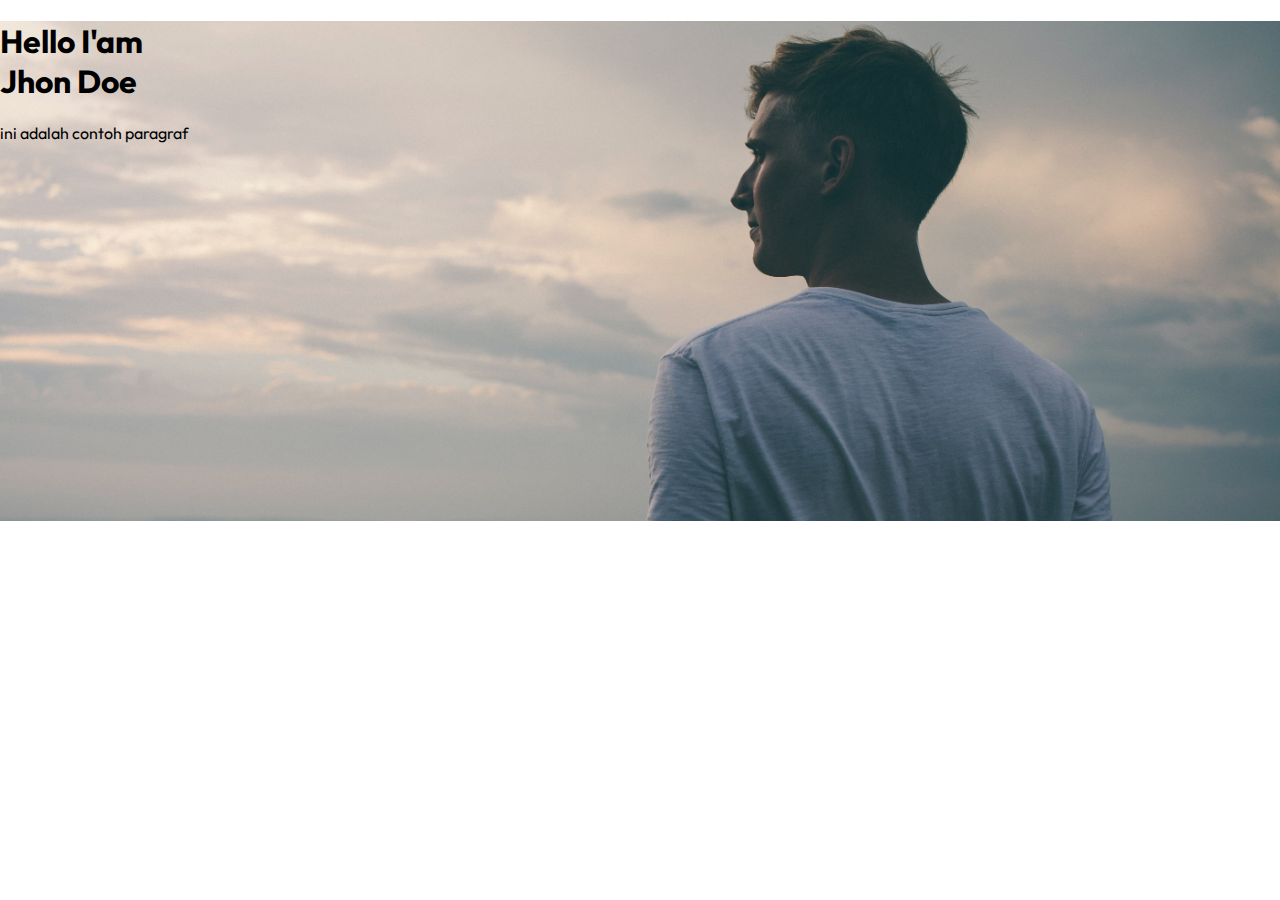
<file: Latihan/myportfolio/index.html>
<!DOCTYPE html>
<html lang="en">

<head>
    <meta charset="UTF-8">
    <meta name="viewport" content="width=device-width, initial-scale=1.0">
    <title>My Portfolio</title>

    <!-- menghubungkan file css -->
    <link rel="stylesheet" href="./style.css">

    <!-- font -->
    <style>
        @import url('https://fonts.googleapis.com/css2?family=DM+Sans:ital,opsz,wght@0,9..40,100..1000;1,9..40,100..1000&family=Outfit:wght@100..900&display=swap');
    </style>
</head>

<body>
    <section id="hero">
        <div class="deskripsi-hero">
            <h1>Hello I'am <br> Jhon Doe</h1>
            <p>ini adalah contoh paragraf</p>
        </div>
    </section>
</body>

</html>
</file>
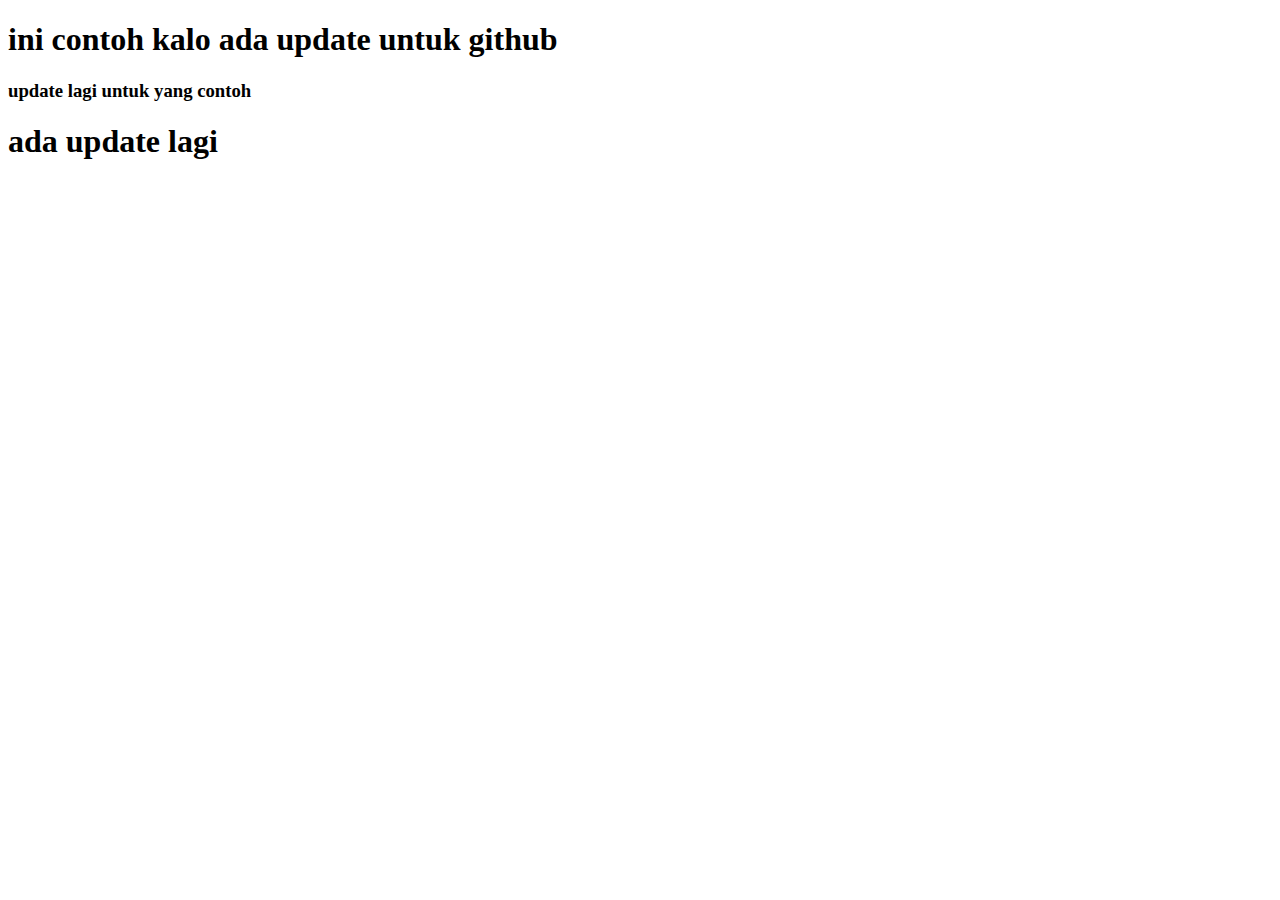
<file: contoh.html>
<!DOCTYPE html>
<html lang="en">
<head>
    <meta charset="UTF-8">
    <meta name="viewport" content="width=device-width, initial-scale=1.0">
    <title>Document</title>
</head>
<body>
    <h1>ini contoh kalo ada update untuk github</h1>
    <!-- update -->
    <h3>update lagi untuk yang contoh</h3>

    <!-- update lagi -->
     <h1>ada update lagi</h1>
</body>
</html>
</file>
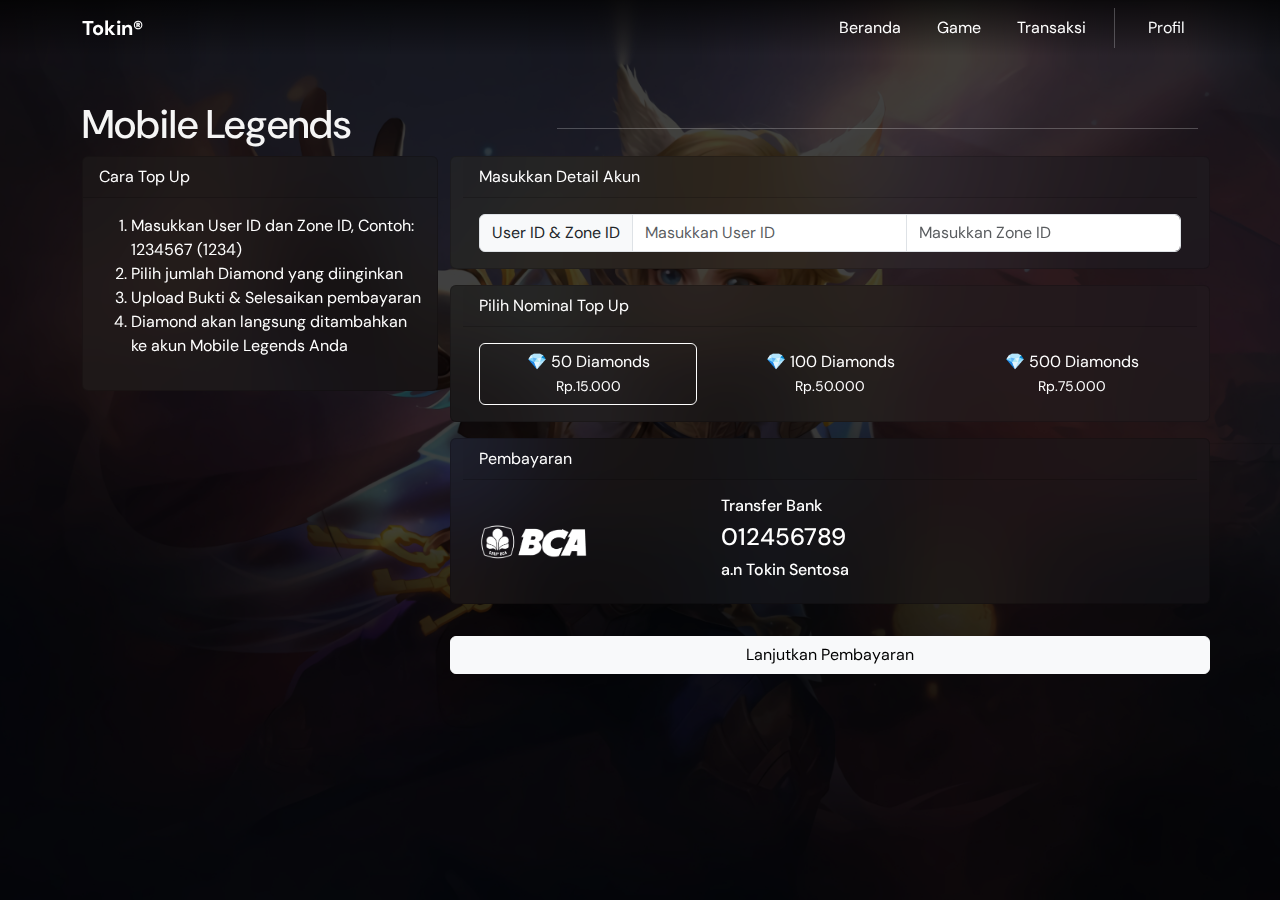
<file: detail.html>
<!DOCTYPE html>
<html lang="en">

<head>
    <meta charset="UTF-8">
    <meta name="viewport" content="width=device-width, initial-scale=1.0">
    <title>Tokin | TopUp Game</title>

    <!-- bootstrap css -->
    <link rel="stylesheet" href="https://cdn.jsdelivr.net/npm/bootstrap@5.3.6/dist/css/bootstrap.min.css">

    <!-- bootstrap js -->
    <script src="https://cdn.jsdelivr.net/npm/bootstrap@5.3.6/dist/js/bootstrap.bundle.min.js"></script>

    <!-- my css -->
    <link rel="stylesheet" href="./style.css">
</head>

<body>
    <!-- navbar -->
    <nav class="navbar navbar-expand-lg">
        <div class="container">
            <a class="navbar-brand" href="#">Tokin&reg;</a>
            <button class="navbar-toggler" type="button" data-bs-toggle="collapse" data-bs-target="#navbarNavAltMarkup"
                aria-controls="navbarNavAltMarkup" aria-expanded="false" aria-label="Toggle navigation">
                <span class="navbar-toggler-icon"></span>
            </button>
            <div class="collapse navbar-collapse" id="navbarNavAltMarkup">
                <div class="navbar-nav">
                    <a class="nav-link" aria-current="page" href="./index.html">Beranda</a>
                    <a class="nav-link" href="./game.html">Game</a>
                    <a class="nav-link" href="./transaksi.html">Transaksi</a>
                    <div class="vr text-light d-none d-lg-block"></div>
                    <button class="btn text-light" type="button" data-bs-toggle="offcanvas"
                        data-bs-target="#offcanvasRight" aria-controls="offcanvasRight">Profil</button>
                </div>
            </div>
        </div>
    </nav>

    <!-- offcanvas -->
    <div class="offcanvas offcanvas-end text-bg-dark" tabindex="-1" id="offcanvasRight"
        aria-labelledby="offcanvasRightLabel">
        <div class="offcanvas-header">
            <h5 class="offcanvas-title" id="offcanvasRightLabel">Halo, Nama User!</h5>
            <button type="button" class="btn-close" data-bs-dismiss="offcanvas" aria-label="Close"></button>
        </div>
        <div class="offcanvas-body">
            <div class="text-group">
                <h6>Email</h6>
                <h4>example@emai.com</h4>
            </div>

            <div class="text-group mt-3">
                <h6>Nomor Whatsapp</h6>
                <h4>08123456789</h4>
            </div>

            <!-- Button trigger modal -->
            <button type="button" class="btn text-danger w-100 mt-5" data-bs-toggle="modal"
                data-bs-target="#exampleModal">
                Keluar Akun
            </button>
        </div>
    </div>
    <!-- offcanvas -->

    <!-- Modal -->
    <div class="modal fade" id="exampleModal" tabindex="-1" aria-labelledby="exampleModalLabel" aria-hidden="true">
        <div class="modal-dialog modal-dialog-centered">
            <div class="modal-content">
                <div class="modal-header">
                    <h1 class="modal-title fs-5" id="exampleModalLabel">Yakin ingin keluar akun?</h1>
                    <button type="button" class="btn-close" data-bs-dismiss="modal" aria-label="Close"></button>
                </div>
                <div class="modal-footer">
                    <button type="button" class="btn btn-secondary" data-bs-dismiss="modal">Batal</button>
                    <a href="./index.html" class="btn btn-danger">Ya, Keluar</a>
                </div>
            </div>
        </div>
    </div>
    <!-- navbar -->

    <!-- detail -->
    <div class="detail">
        <div class="container">
            <div class="bg-detail">
                <div class="overlay"></div>
            </div>
            <div class="row d-flex align-items-center">
                <div class="col-lg-5">
                    <h1>Mobile Legends</h1>
                </div>

                <div class="col-lg-7">
                    <hr>
                </div>
            </div>

            <div class="row">
                <div class="col-lg-4">
                    <div class="card mb-3">
                        <div class="card-header">Cara Top Up</div>
                        <div class="card-body">
                            <ol>
                                <li>Masukkan User ID dan Zone ID, Contoh: 1234567 (1234)</li>
                                <li>Pilih jumlah Diamond yang diinginkan</li>
                                <li>Upload Bukti & Selesaikan pembayaran</li>
                                <li>Diamond akan langsung ditambahkan ke akun Mobile Legends Anda</li>
                            </ol>
                        </div>
                    </div>
                </div>

                <div class="col-lg-8">
                    <form action="./payment.html">
                        <div class="row">
                            <div class="card mb-3">
                                <div class="card-header">Masukkan Detail Akun</div>
                                <div class="card-body">
                                    <div class="input-group">
                                        <span class="input-group-text">User ID & Zone ID</span>
                                        <input type="text" aria-label="User ID" class="form-control"
                                            placeholder="Masukkan User ID">
                                        <input type="text" aria-label="Zone ID" class="form-control"
                                            placeholder="Masukkan Zone ID">
                                    </div>
                                </div>
                            </div>
                        </div>

                        <div class="row">
                            <div class="card mb-3">
                                <div class="card-header">Pilih Nominal Top Up</div>
                                <div class="card-body">
                                    <div class="row">
                                        <div class="col-lg-4">
                                            <input type="radio" class="btn-check " name="options-base" id="option1"
                                                autocomplete="off" checked>
                                            <label class="btn" for="option1">💎 50 Diamonds
                                            <br><small>Rp.15.000</small></label>
                                        </div>

                                        <div class="col-lg-4">
                                            <input type="radio" class="btn-check " name="options-base" id="option2"
                                                autocomplete="off">
                                            <label class="btn" for="option2">💎 100 Diamonds
                                            <br><small>Rp.50.000</small></label>
                                        </div>

                                        <div class="col-lg-4">
                                            <input type="radio" class="btn-check " name="options-base" id="option3"
                                                autocomplete="off">
                                            <label class="btn" for="option3">💎 500 Diamonds
                                            <br><small>Rp.75.000</small></label>
                                        </div>
                                    </div>
                                </div>
                            </div>
                        </div>

                        <div class="row">
                            <div class="card mb-3">
                                <div class="card-header">Pembayaran</div>
                                <div class="card-body">
                                    <div class="row d-flex align-items-center">
                                        <div class="col-lg-4">
                                            <img src="./assets/ic-bca.webp" alt="" width="50%">
                                        </div>

                                        <div class="col-lg-8">
                                            <h6>Transfer Bank</h6>
                                            <h4>012456789</h4>
                                            <h6>a.n Tokin Sentosa</h6>
                                        </div>
                                    </div>
                                </div>
                            </div>

                            <button type="submit" class="btn btn-light w-100 mt-3">Lanjutkan Pembayaran</button>
                        </div>
                    </form>
                </div>
            </div>
        </div>
    </div>
    <!-- detail -->
</body>

</html>
</file>
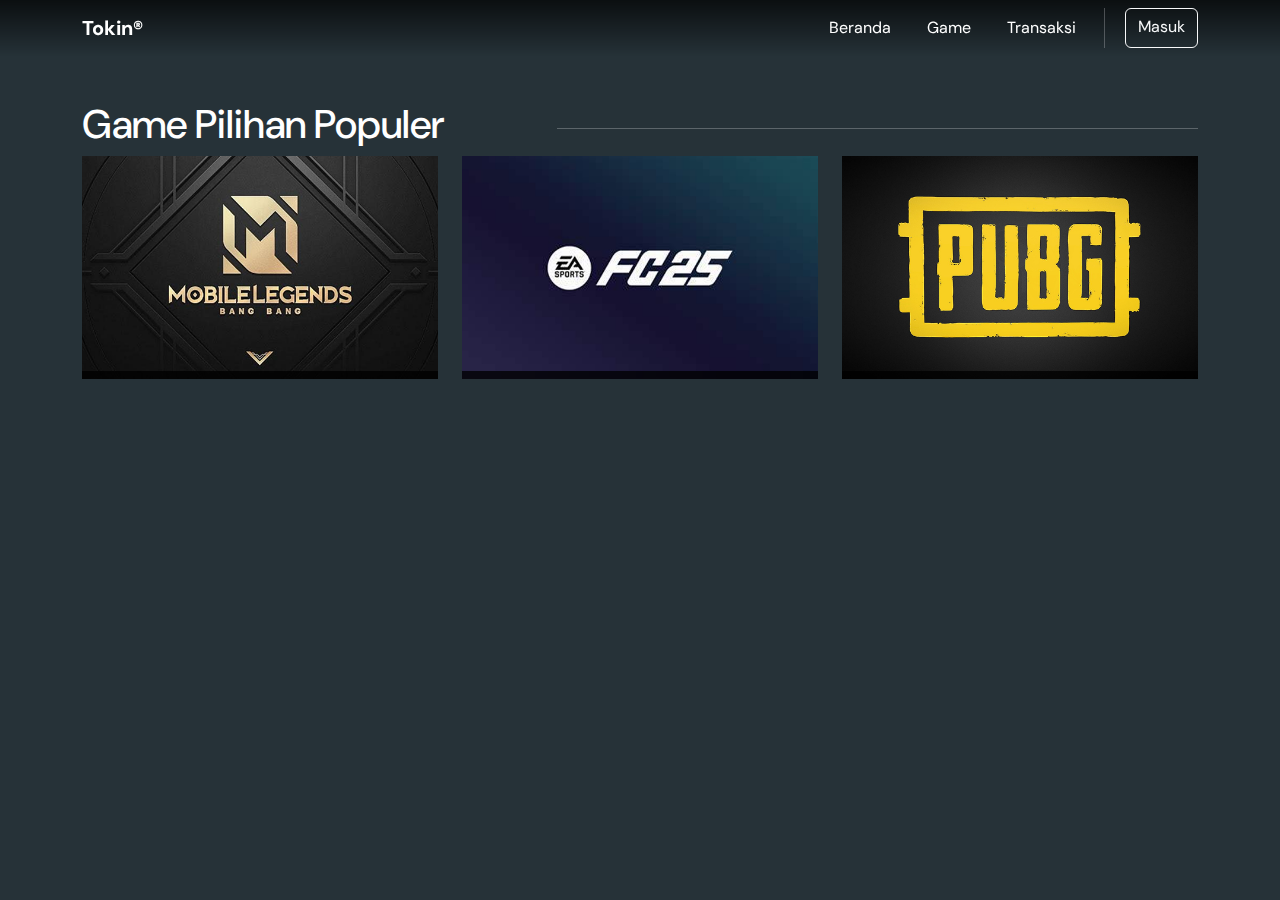
<file: game.html>
<!DOCTYPE html>
<html lang="en">

<head>
    <meta charset="UTF-8">
    <meta name="viewport" content="width=device-width, initial-scale=1.0">
    <title>Tokin | TopUp Game</title>

    <!-- bootstrap css -->
    <link rel="stylesheet" href="https://cdn.jsdelivr.net/npm/bootstrap@5.3.6/dist/css/bootstrap.min.css">

    <!-- bootstrap js -->
    <script src="https://cdn.jsdelivr.net/npm/bootstrap@5.3.6/dist/js/bootstrap.bundle.min.js"></script>

    <!-- my css -->
    <link rel="stylesheet" href="./style.css">
</head>

<body>
    <!-- navbar -->
    <nav class="navbar navbar-expand-lg">
        <div class="container">
            <a class="navbar-brand" href="#">Tokin&reg;</a>
            <button class="navbar-toggler" type="button" data-bs-toggle="collapse" data-bs-target="#navbarNavAltMarkup"
                aria-controls="navbarNavAltMarkup" aria-expanded="false" aria-label="Toggle navigation">
                <span class="navbar-toggler-icon"></span>
            </button>
            <div class="collapse navbar-collapse" id="navbarNavAltMarkup">
                <div class="navbar-nav">
                    <a class="nav-link" aria-current="page" href="./index.html">Beranda</a>
                    <a class="nav-link" href="./game.html">Game</a>
                    <a class="nav-link" href="./transaksi.html">Transaksi</a>
                    <div class="vr text-light d-none d-lg-block"></div>
                    <a class="btn btn-outline-light" href="./login.html">Masuk</a>
                </div>
            </div>
        </div>
    </nav>
    <!-- navbar -->

    <!-- product -->
    <div class="product">
        <div class="container">
            <div class="row d-flex align-items-center">
                <div class="col-lg-5">
                    <h1>Game Pilihan Populer</h1>
                </div>

                <div class="col-lg-7">
                    <hr>
                </div>
            </div>

            <a href="./detail.html" class="game">
                <div class="row">
                    <div class="col-lg-4">
                        <figure class="item">
                            <img src="./assets/img1.png" alt="">
                            <figcaption>Mobile Legends</figcaption>
                        </figure>
                    </div>
                    <div class="col-lg-4">
                        <figure class="item">
                            <img src="./assets/img2.png" alt="">
                            <figcaption>EAFC 25</figcaption>
                        </figure>
                    </div>
                    <div class="col-lg-4">
                        <figure class="item">
                            <img src="./assets/img3.png" alt="">
                            <figcaption>PUBG Mobile</figcaption>
                        </figure>
                    </div>
                </div>
            </a>
        </div>
    </div>
    <!-- product -->
</body>

</html>
</file>
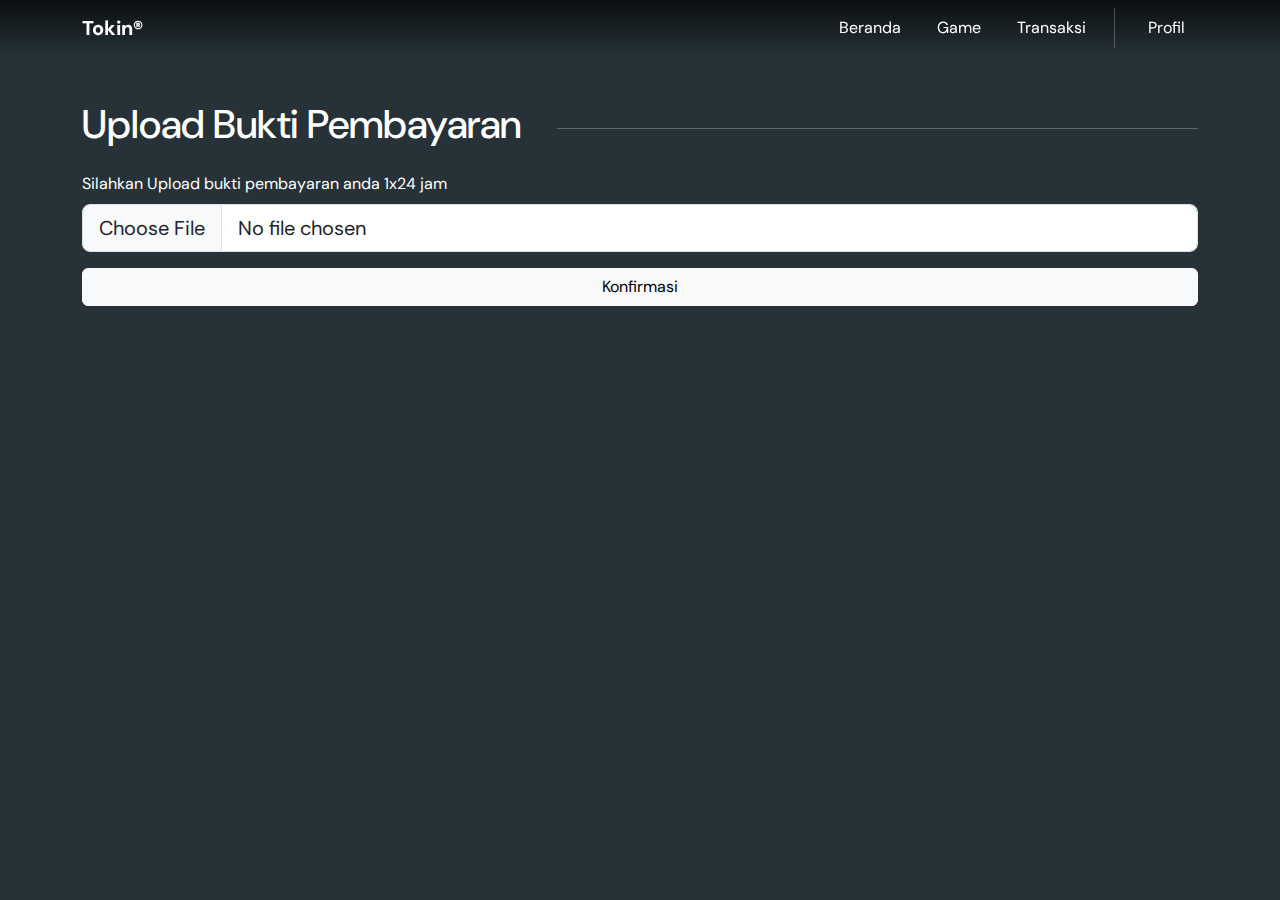
<file: payment.html>
<!DOCTYPE html>
<html lang="en">

<head>
    <meta charset="UTF-8">
    <meta name="viewport" content="width=device-width, initial-scale=1.0">
    <title>Tokin | TopUp Game</title>

    <!-- bootstrap css -->
    <link rel="stylesheet" href="https://cdn.jsdelivr.net/npm/bootstrap@5.3.6/dist/css/bootstrap.min.css">

    <!-- bootstrap js -->
    <script src="https://cdn.jsdelivr.net/npm/bootstrap@5.3.6/dist/js/bootstrap.bundle.min.js"></script>

    <!-- my css -->
    <link rel="stylesheet" href="./style.css">
</head>

<body>
    <!-- navbar -->
    <nav class="navbar navbar-expand-lg">
        <div class="container">
            <a class="navbar-brand" href="#">Tokin&reg;</a>
            <button class="navbar-toggler" type="button" data-bs-toggle="collapse" data-bs-target="#navbarNavAltMarkup"
                aria-controls="navbarNavAltMarkup" aria-expanded="false" aria-label="Toggle navigation">
                <span class="navbar-toggler-icon"></span>
            </button>
            <div class="collapse navbar-collapse" id="navbarNavAltMarkup">
                <div class="navbar-nav">
                    <a class="nav-link" aria-current="page" href="./index.html">Beranda</a>
                    <a class="nav-link" href="./game.html">Game</a>
                    <a class="nav-link" href="./transaksi.html">Transaksi</a>
                    <div class="vr text-light d-none d-lg-block"></div>
                    <button class="btn text-light" type="button" data-bs-toggle="offcanvas"
                        data-bs-target="#offcanvasRight" aria-controls="offcanvasRight">Profil</button>
                </div>
            </div>
        </div>
    </nav>

    <!-- offcanvas -->
    <div class="offcanvas offcanvas-end text-bg-dark" tabindex="-1" id="offcanvasRight"
        aria-labelledby="offcanvasRightLabel">
        <div class="offcanvas-header">
            <h5 class="offcanvas-title" id="offcanvasRightLabel">Halo, Nama User!</h5>
            <button type="button" class="btn-close" data-bs-dismiss="offcanvas" aria-label="Close"></button>
        </div>
        <div class="offcanvas-body">
            <div class="text-group">
                <h6>Email</h6>
                <h4>example@emai.com</h4>
            </div>

            <div class="text-group mt-3">
                <h6>Nomor Whatsapp</h6>
                <h4>08123456789</h4>
            </div>

            <!-- Button trigger modal -->
            <button type="button" class="btn text-danger w-100 mt-5" data-bs-toggle="modal"
                data-bs-target="#exampleModal">
                Keluar Akun
            </button>
        </div>
    </div>
    <!-- offcanvas -->

    <!-- Modal -->
    <div class="modal fade" id="exampleModal" tabindex="-1" aria-labelledby="exampleModalLabel" aria-hidden="true">
        <div class="modal-dialog modal-dialog-centered">
            <div class="modal-content">
                <div class="modal-header">
                    <h1 class="modal-title fs-5" id="exampleModalLabel">Yakin ingin keluar akun?</h1>
                    <button type="button" class="btn-close" data-bs-dismiss="modal" aria-label="Close"></button>
                </div>
                <div class="modal-footer">
                    <button type="button" class="btn btn-secondary" data-bs-dismiss="modal">Batal</button>
                    <a href="./index.html" class="btn btn-danger">Ya, Keluar</a>
                </div>
            </div>
        </div>
    </div>
    <!-- navbar -->

    <!-- payment -->
    <div class="payment">
        <div class="container">
            <div class="row d-flex align-items-center">
                <div class="col-lg-5">
                    <h1>Upload Bukti Pembayaran</h1>
                </div>

                <div class="col-lg-7">
                    <hr>
                </div>
            </div>

            <div class="row mt-3">
                <div class="col">
                    <form action="./success.html">
                        <div>
                            <label for="formFileLg" class="form-label">Silahkan Upload bukti pembayaran anda 1x24 jam</label>
                            <input class="form-control form-control-lg" id="formFileLg" type="file">
                        </div>

                        <button type="submit" class="btn btn-light w-100 mt-3">Konfirmasi</button>
                    </form>
                </div>
            </div>
        </div>
    </div>
    <!-- payment -->
</body>

</html>
</file>
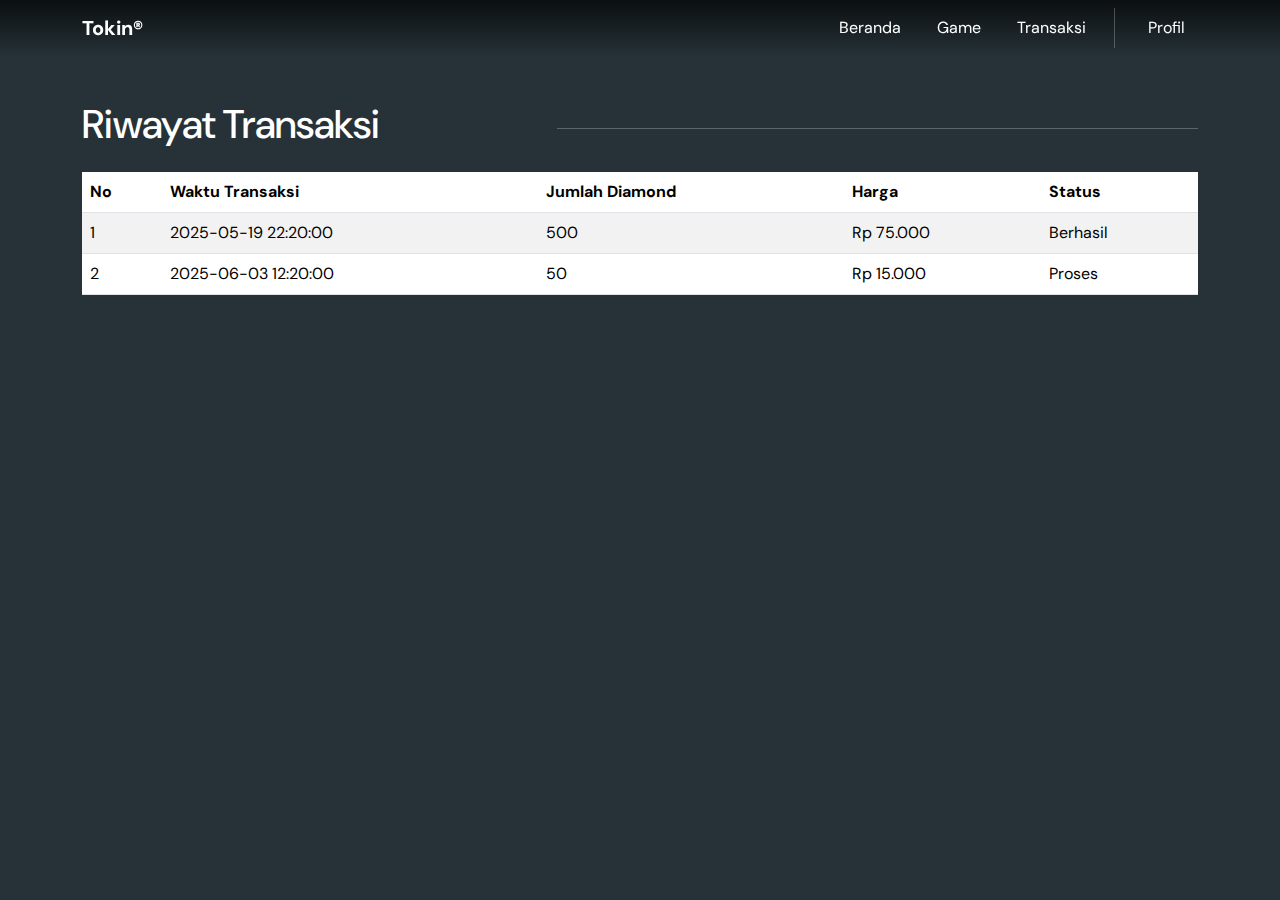
<file: transaksi.html>
<!DOCTYPE html>
<html lang="en">

<head>
    <meta charset="UTF-8">
    <meta name="viewport" content="width=device-width, initial-scale=1.0">
    <title>Tokin | TopUp Game</title>

    <!-- bootstrap css -->
    <link rel="stylesheet" href="https://cdn.jsdelivr.net/npm/bootstrap@5.3.6/dist/css/bootstrap.min.css">

    <!-- bootstrap js -->
    <script src="https://cdn.jsdelivr.net/npm/bootstrap@5.3.6/dist/js/bootstrap.bundle.min.js"></script>

    <!-- my css -->
    <link rel="stylesheet" href="./style.css">
</head>

<body>
    <!-- navbar -->
    <nav class="navbar navbar-expand-lg">
        <div class="container">
            <a class="navbar-brand" href="#">Tokin&reg;</a>
            <button class="navbar-toggler" type="button" data-bs-toggle="collapse" data-bs-target="#navbarNavAltMarkup"
                aria-controls="navbarNavAltMarkup" aria-expanded="false" aria-label="Toggle navigation">
                <span class="navbar-toggler-icon"></span>
            </button>
            <div class="collapse navbar-collapse" id="navbarNavAltMarkup">
                <div class="navbar-nav">
                    <a class="nav-link" aria-current="page" href="./index.html">Beranda</a>
                    <a class="nav-link" href="./game.html">Game</a>
                    <a class="nav-link" href="./transaksi.html">Transaksi</a>
                    <div class="vr text-light d-none d-lg-block"></div>
                    <button class="btn text-light" type="button" data-bs-toggle="offcanvas"
                        data-bs-target="#offcanvasRight" aria-controls="offcanvasRight">Profil</button>
                </div>
            </div>
        </div>
    </nav>

    <!-- offcanvas -->
    <div class="offcanvas offcanvas-end text-bg-dark" tabindex="-1" id="offcanvasRight"
        aria-labelledby="offcanvasRightLabel">
        <div class="offcanvas-header">
            <h5 class="offcanvas-title" id="offcanvasRightLabel">Halo, Nama User!</h5>
            <button type="button" class="btn-close" data-bs-dismiss="offcanvas" aria-label="Close"></button>
        </div>
        <div class="offcanvas-body">
            <div class="text-group">
                <h6>Email</h6>
                <h4>example@emai.com</h4>
            </div>

            <div class="text-group mt-3">
                <h6>Nomor Whatsapp</h6>
                <h4>08123456789</h4>
            </div>

            <!-- Button trigger modal -->
            <button type="button" class="btn text-danger w-100 mt-5" data-bs-toggle="modal"
                data-bs-target="#exampleModal">
                Keluar Akun
            </button>
        </div>
    </div>
    <!-- offcanvas -->

    <!-- Modal -->
    <div class="modal fade" id="exampleModal" tabindex="-1" aria-labelledby="exampleModalLabel" aria-hidden="true">
        <div class="modal-dialog modal-dialog-centered">
            <div class="modal-content">
                <div class="modal-header">
                    <h1 class="modal-title fs-5" id="exampleModalLabel">Yakin ingin keluar akun?</h1>
                    <button type="button" class="btn-close" data-bs-dismiss="modal" aria-label="Close"></button>
                </div>
                <div class="modal-footer">
                    <button type="button" class="btn btn-secondary" data-bs-dismiss="modal">Batal</button>
                    <a href="./index.html" class="btn btn-danger">Ya, Keluar</a>
                </div>
            </div>
        </div>
    </div>
    <!-- navbar -->

    <!-- transaksi -->
    <div class="transaksi">
        <div class="container">
            <div class="row d-flex align-items-center">
                <div class="col-lg-5">
                    <h1>Riwayat Transaksi</h1>
                </div>

                <div class="col-lg-7">
                    <hr>
                </div>
            </div>

            <table class="table table-striped mt-3">
                <thead>
                    <tr>
                        <th>No</th>
                        <th>Waktu Transaksi</th>
                        <th>Jumlah Diamond</th>
                        <th>Harga</th>
                        <th>Status</th>
                    </tr>
                </thead>

                <tbody>
                    <tr>
                        <td>1</td>
                        <td>2025-05-19 22:20:00</td>
                        <td>500</td>
                        <td>Rp 75.000</td>
                        <td>Berhasil</td>
                    </tr>

                    <tr>
                        <td>2</td>
                        <td>2025-06-03 12:20:00</td>
                        <td>50</td>
                        <td>Rp 15.000</td>
                        <td>Proses</td>
                    </tr>
                </tbody>
            </table>
        </div>
    </div>
    <!-- transaksi -->
</body>

</html>
</file>
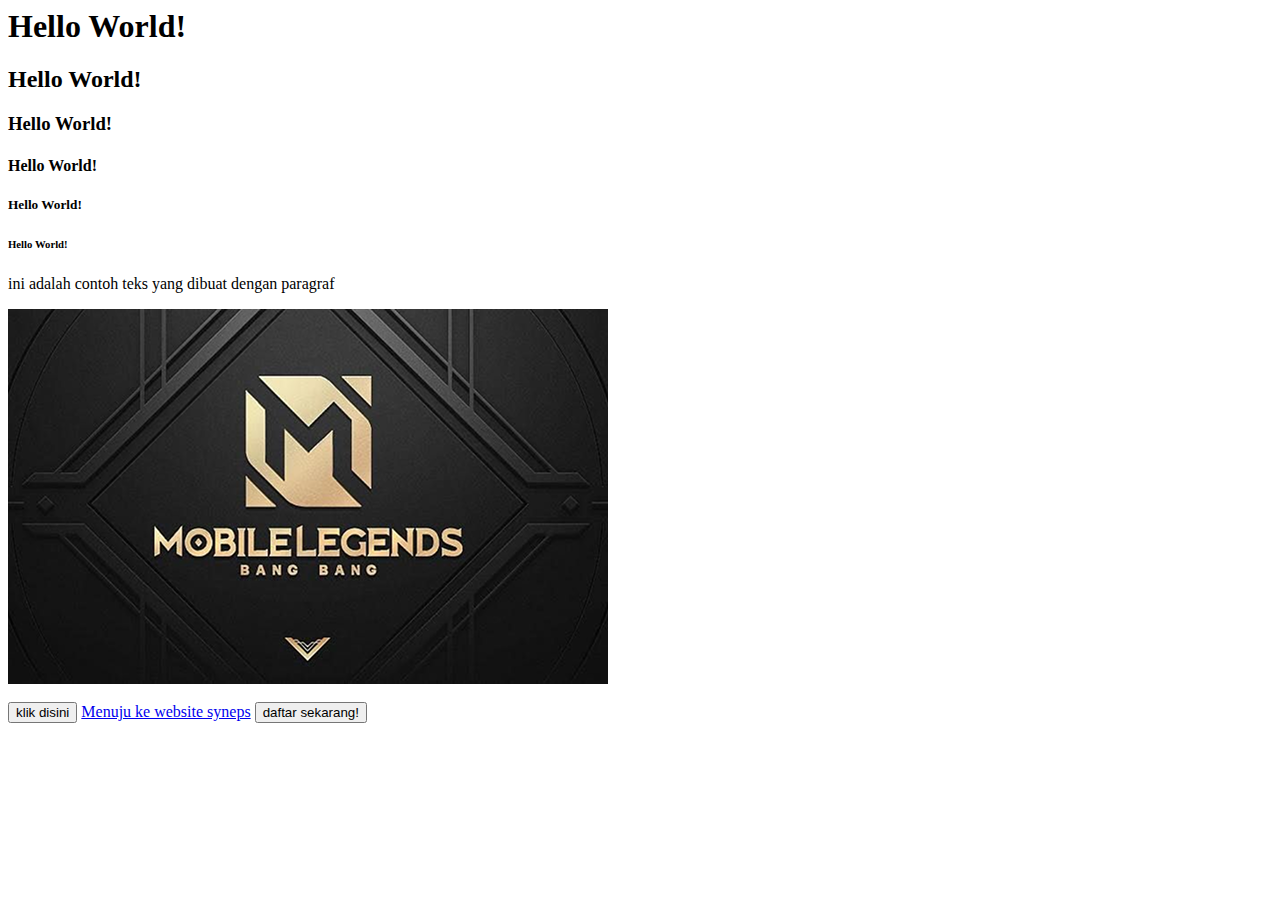
<file: Latihan/latihan1.html>
<html>
    <head>
        <title>Belajar HTML</title>
    </head>

    <body>
        <!-- menampilkan heading -->
        <h1>Hello World!</h1>
        <h2>Hello World!</h2>
        <h3>Hello World!</h3>
        <h4>Hello World!</h4>
        <h5>Hello World!</h5>
        <h6>Hello World!</h6>

        <!-- menampilkan paragraf -->
        <p>ini adalah contoh teks yang dibuat dengan paragraf</p>

        <!-- menampilkan gambar -->
        <img src="../assets/img1.png" alt="gambar1">

        <!-- menampilkan tombol -->
        <br>
        <br>
        <button>klik disini</button>

        <!-- membuat hyperlink -->
        <a href="https://sydemy.com">Menuju ke website syneps</a>
        <a href="https://sydemy.com" target="_blank"><button>daftar sekarang!</button></a>
    </body>
</html>
</file>
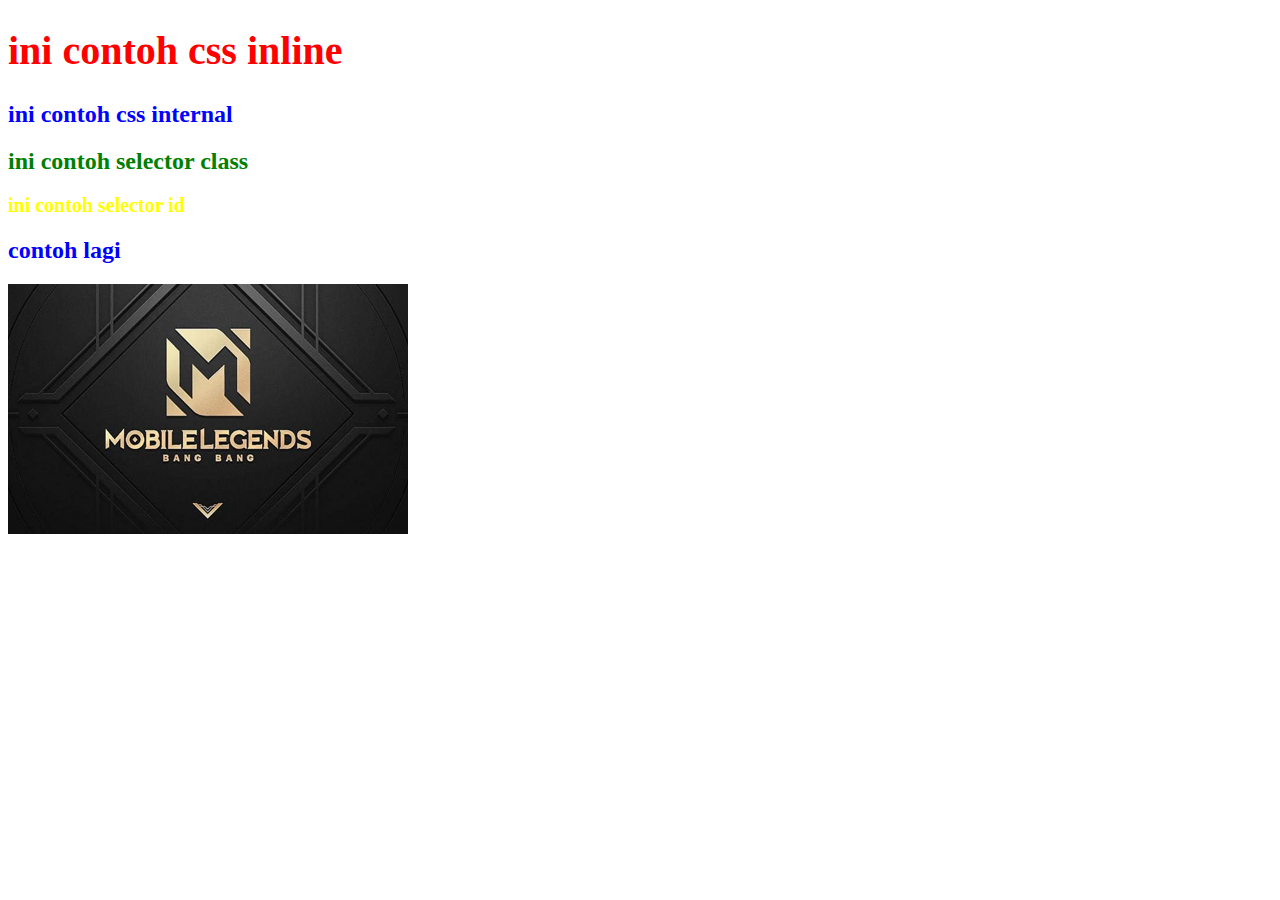
<file: Latihan/latihan2.html>
<!DOCTYPE html>
<html lang="en">
<head>
    <meta charset="UTF-8">
    <meta name="viewport" content="width=device-width, initial-scale=1.0">
    <title>Belajar CSS</title>

    <!-- cara menggunakan css internal -->
    <style>
        /* selector tag = global */
        h2 {
            color: blue;
        }

        /* selector class . = spesific*/
        .teks {
            color: green;
        }

        /* selector id # = spesific */
        #teks {
            font-size: 20px;
            color: yellow;
        }
    </style>

    <!-- menghubungkan css eksternal -->
    <link rel="stylesheet" href="./latihan2.css">
</head>
<body>
    <!-- css inline -->
    <h1 style="color: red; font-size: 40px;">ini contoh css inline</h1>

    <!-- css internal -->
    <h2>ini contoh css internal</h2>

    <!-- selector class -->
    <h2 class="teks">ini contoh selector class</h2>

    <!-- selector id -->
    <h2 id="teks">ini contoh selector id</h2>

    <h2>contoh lagi</h2>

    <!-- contoh penggunaan css eksternal -->
    <img src="../assets/img1.png" alt="">


    <!-- catatan -->
    <!-- selector adalah apa yang kita pilih untuk diatur styling di program css -->
</body>
</html>
</file>
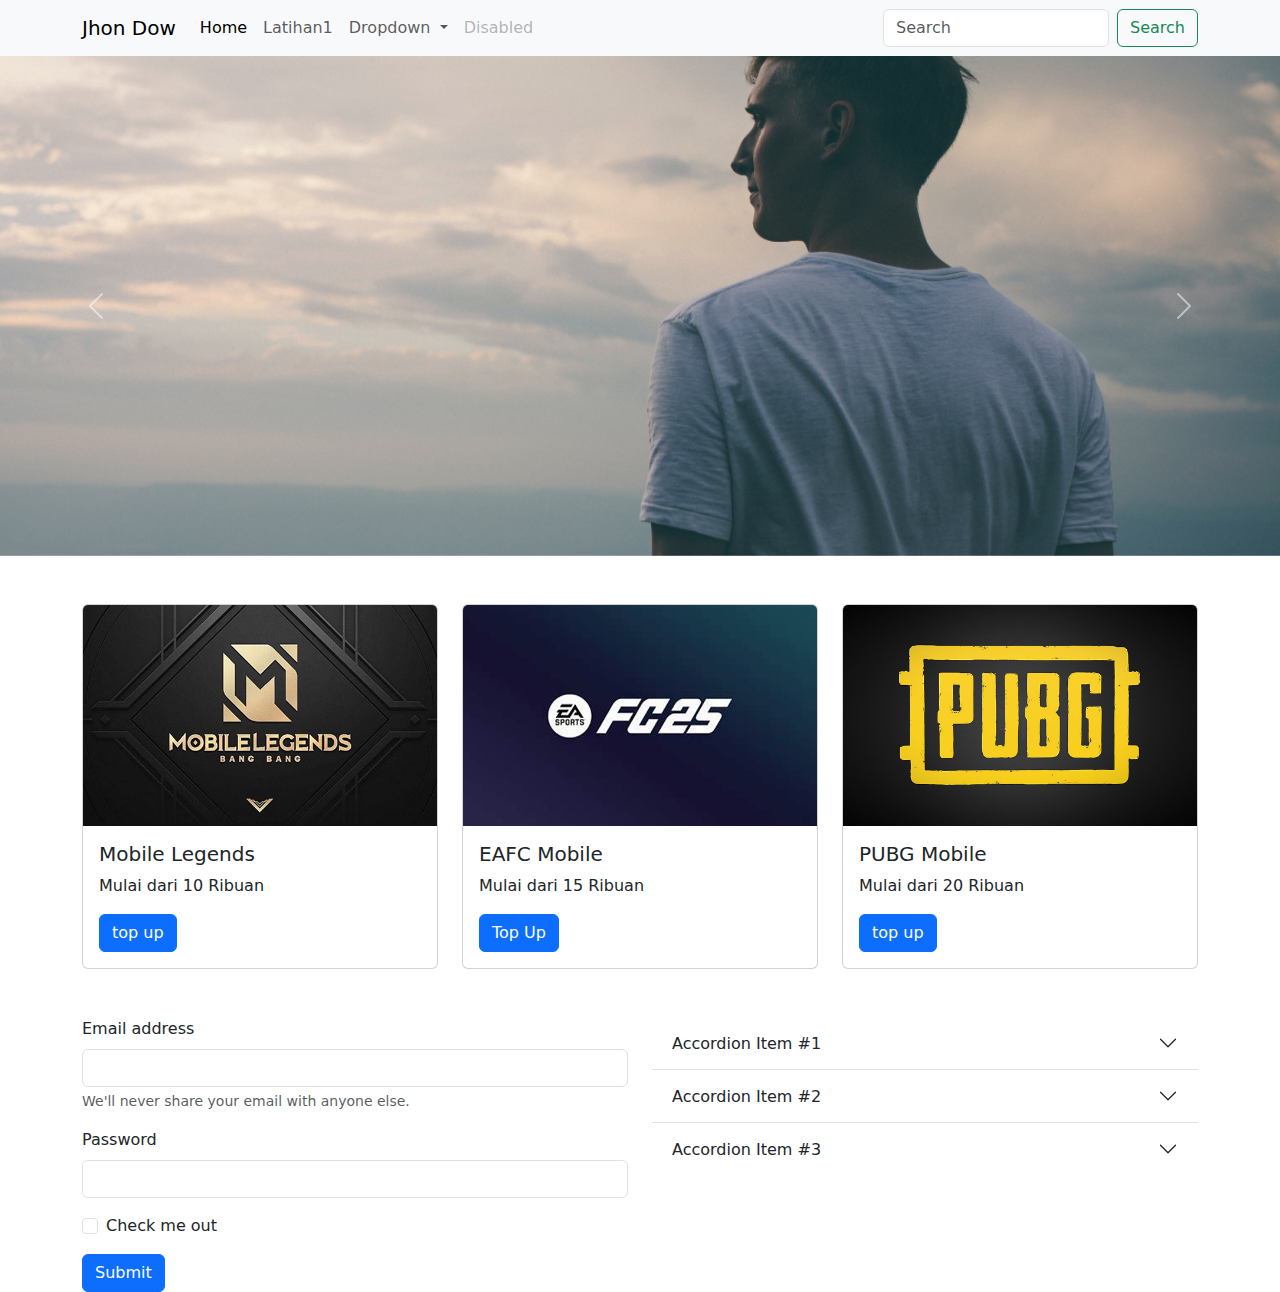
<file: Latihan/latihan3.html>
<!DOCTYPE html>
<html lang="en">

<head>
    <meta charset="UTF-8">
    <meta name="viewport" content="width=device-width, initial-scale=1.0">
    <title>Document</title>

    <!-- bootstrap css -->
    <link rel="stylesheet" href="https://cdn.jsdelivr.net/npm/bootstrap@5.3.6/dist/css/bootstrap.min.css">

    <!-- bootstrap js -->
    <script src="https://cdn.jsdelivr.net/npm/bootstrap@5.3.6/dist/js/bootstrap.bundle.min.js"></script>

    <!-- my css -->
    <link rel="stylesheet" href="./latihan3.css">
</head>

<body>
    <nav class="navbar navbar-expand-lg bg-body-tertiary">
        <div class="container">
            <a class="navbar-brand" href="#">Jhon Dow</a>
            <button class="navbar-toggler" type="button" data-bs-toggle="collapse"
                data-bs-target="#navbarSupportedContent" aria-controls="navbarSupportedContent" aria-expanded="false"
                aria-label="Toggle navigation">
                <span class="navbar-toggler-icon"></span>
            </button>
            <div class="collapse navbar-collapse" id="navbarSupportedContent">
                <ul class="navbar-nav me-auto mb-2 mb-lg-0">
                    <li class="nav-item">
                        <a class="nav-link active" aria-current="page" href="#">Home</a>
                    </li>
                    <li class="nav-item">
                        <a class="nav-link" href="./latihan1.html">Latihan1</a>
                    </li>
                    <li class="nav-item dropdown">
                        <a class="nav-link dropdown-toggle" href="#" role="button" data-bs-toggle="dropdown"
                            aria-expanded="false">
                            Dropdown
                        </a>
                        <ul class="dropdown-menu">
                            <li><a class="dropdown-item" href="#">Action</a></li>
                            <li><a class="dropdown-item" href="#">Another action</a></li>
                            <li>
                                <hr class="dropdown-divider">
                            </li>
                            <li><a class="dropdown-item" href="#">Something else here</a></li>
                        </ul>
                    </li>
                    <li class="nav-item">
                        <a class="nav-link disabled" aria-disabled="true">Disabled</a>
                    </li>
                </ul>
                <form class="d-flex" role="search">
                    <input class="form-control me-2" type="search" placeholder="Search" aria-label="Search" />
                    <button class="btn btn-outline-success" type="submit">Search</button>
                </form>
            </div>
        </div>
    </nav>

    <div id="carouselExample" class="carousel slide">
        <div class="carousel-inner">
            <div class="carousel-item active">
                <img src="./myportfolio/aset/img-hero.jpg" class="d-block w-100" alt="...">
            </div>
            <div class="carousel-item">
                <img src="./myportfolio/aset/img-hobi.jpg" class="d-block w-100" alt="...">
            </div>
            <div class="carousel-item">
                <img src="./myportfolio/aset/img-skill.jpg" class="d-block w-100" alt="...">
            </div>
        </div>
        <button class="carousel-control-prev" type="button" data-bs-target="#carouselExample" data-bs-slide="prev">
            <span class="carousel-control-prev-icon" aria-hidden="true"></span>
            <span class="visually-hidden">Previous</span>
        </button>
        <button class="carousel-control-next" type="button" data-bs-target="#carouselExample" data-bs-slide="next">
            <span class="carousel-control-next-icon" aria-hidden="true"></span>
            <span class="visually-hidden">Next</span>
        </button>
    </div>

    <!-- struktur layouting di bootstrap -->
    <div class="game mt-5">
        <div class="container">
            <div class="row">
                <div class="col-lg-4">
                    <div class="card">
                        <img src="../assets/img1.png" class="card-img-top" alt="...">
                        <div class="card-body">
                            <h5 class="card-title">Mobile Legends</h5>
                            <p class="card-text">Mulai dari 10 Ribuan</p>
                            <a href="#" class="btn btn-primary">top up</a>
                        </div>
                    </div>
                </div>

                <div class="col-lg-4">
                    <div class="card">
                        <img src="../assets/img2.png" class="card-img-top" alt="...">
                        <div class="card-body">
                            <h5 class="card-title">EAFC Mobile</h5>
                            <p class="card-text">Mulai dari 15 Ribuan</p>
                            <a href="#" class="btn btn-primary">Top Up</a>
                        </div>
                    </div>
                </div>

                <div class="col-lg-4">
                    <div class="card">
                        <img src="../assets/img3.png" class="card-img-top" alt="...">
                        <div class="card-body">
                            <h5 class="card-title">PUBG Mobile</h5>
                            <p class="card-text">Mulai dari 20 Ribuan</p>
                            <a href="#" class="btn btn-primary">top up</a>
                        </div>
                    </div>
                </div>
            </div>
        </div>
    </div>

    <div class="pemesanan mt-5">
        <div class="container">
            <div class="row">
                <div class="col-lg-6">
                    <form>
                        <div class="mb-3">
                            <label for="exampleInputEmail1" class="form-label">Email address</label>
                            <input type="email" class="form-control" id="exampleInputEmail1"
                                aria-describedby="emailHelp">
                            <div id="emailHelp" class="form-text">We'll never share your email with anyone else.</div>
                        </div>
                        <div class="mb-3">
                            <label for="exampleInputPassword1" class="form-label">Password</label>
                            <input type="password" class="form-control" id="exampleInputPassword1">
                        </div>
                        <div class="mb-3 form-check">
                            <input type="checkbox" class="form-check-input" id="exampleCheck1">
                            <label class="form-check-label" for="exampleCheck1">Check me out</label>
                        </div>
                        <button type="submit" class="btn btn-primary">Submit</button>
                    </form>
                </div>

                <div class="col-lg-6">
                    <div class="accordion accordion-flush" id="accordionFlushExample">
                        <div class="accordion-item">
                            <h2 class="accordion-header">
                                <button class="accordion-button collapsed" type="button" data-bs-toggle="collapse"
                                    data-bs-target="#flush-collapseOne" aria-expanded="false"
                                    aria-controls="flush-collapseOne">
                                    Accordion Item #1
                                </button>
                            </h2>
                            <div id="flush-collapseOne" class="accordion-collapse collapse"
                                data-bs-parent="#accordionFlushExample">
                                <div class="accordion-body">Placeholder content for this accordion, which is intended to
                                    demonstrate the <code>.accordion-flush</code> class. This is the first item’s
                                    accordion body.</div>
                            </div>
                        </div>
                        <div class="accordion-item">
                            <h2 class="accordion-header">
                                <button class="accordion-button collapsed" type="button" data-bs-toggle="collapse"
                                    data-bs-target="#flush-collapseTwo" aria-expanded="false"
                                    aria-controls="flush-collapseTwo">
                                    Accordion Item #2
                                </button>
                            </h2>
                            <div id="flush-collapseTwo" class="accordion-collapse collapse"
                                data-bs-parent="#accordionFlushExample">
                                <div class="accordion-body">Placeholder content for this accordion, which is intended to
                                    demonstrate the <code>.accordion-flush</code> class. This is the second item’s
                                    accordion body. Let’s imagine this being filled with some actual content.</div>
                            </div>
                        </div>
                        <div class="accordion-item">
                            <h2 class="accordion-header">
                                <button class="accordion-button collapsed" type="button" data-bs-toggle="collapse"
                                    data-bs-target="#flush-collapseThree" aria-expanded="false"
                                    aria-controls="flush-collapseThree">
                                    Accordion Item #3
                                </button>
                            </h2>
                            <div id="flush-collapseThree" class="accordion-collapse collapse"
                                data-bs-parent="#accordionFlushExample">
                                <div class="accordion-body">Placeholder content for this accordion, which is intended to
                                    demonstrate the <code>.accordion-flush</code> class. This is the third item’s
                                    accordion body. Nothing more exciting happening here in terms of content, but just
                                    filling up the space to make it look, at least at first glance, a bit more
                                    representative of how this would look in a real-world application.</div>
                            </div>
                        </div>
                    </div>
                </div>
            </div>
        </div>
    </div>




</body>

</html>
</file>
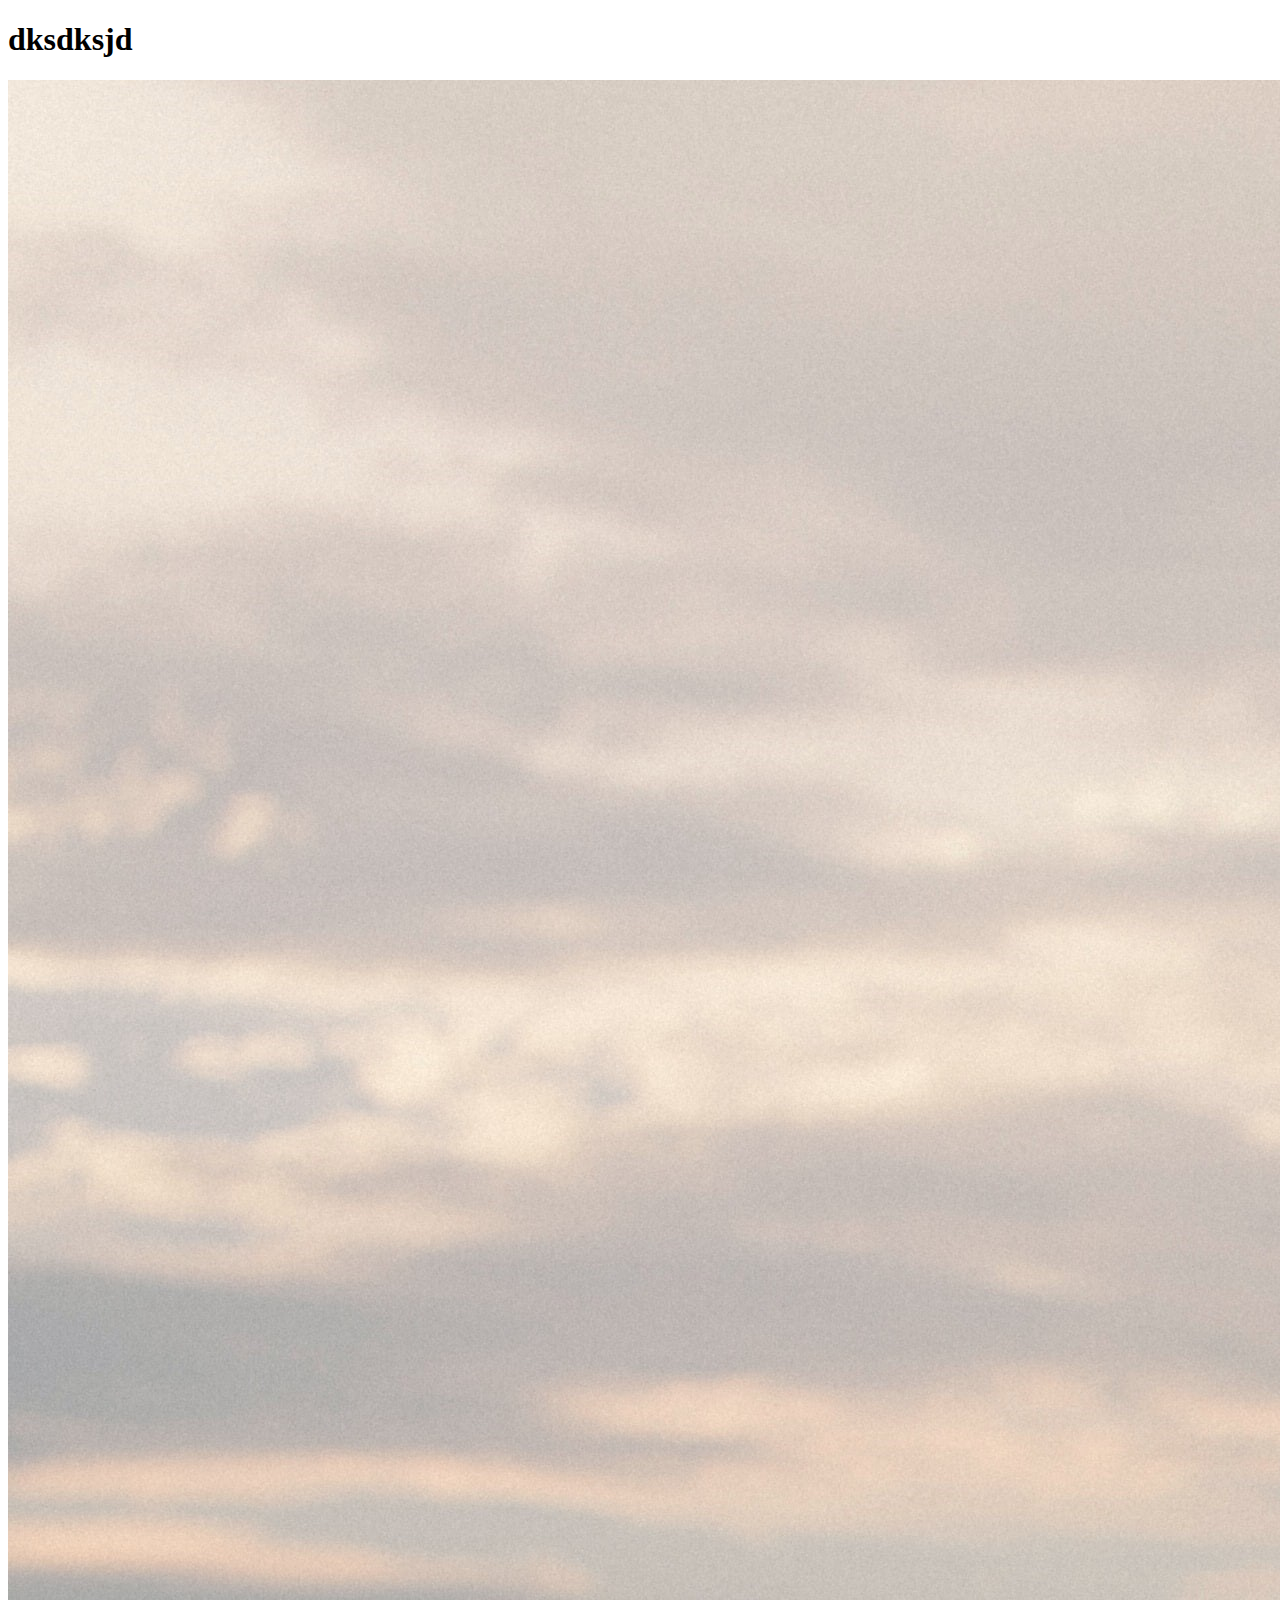
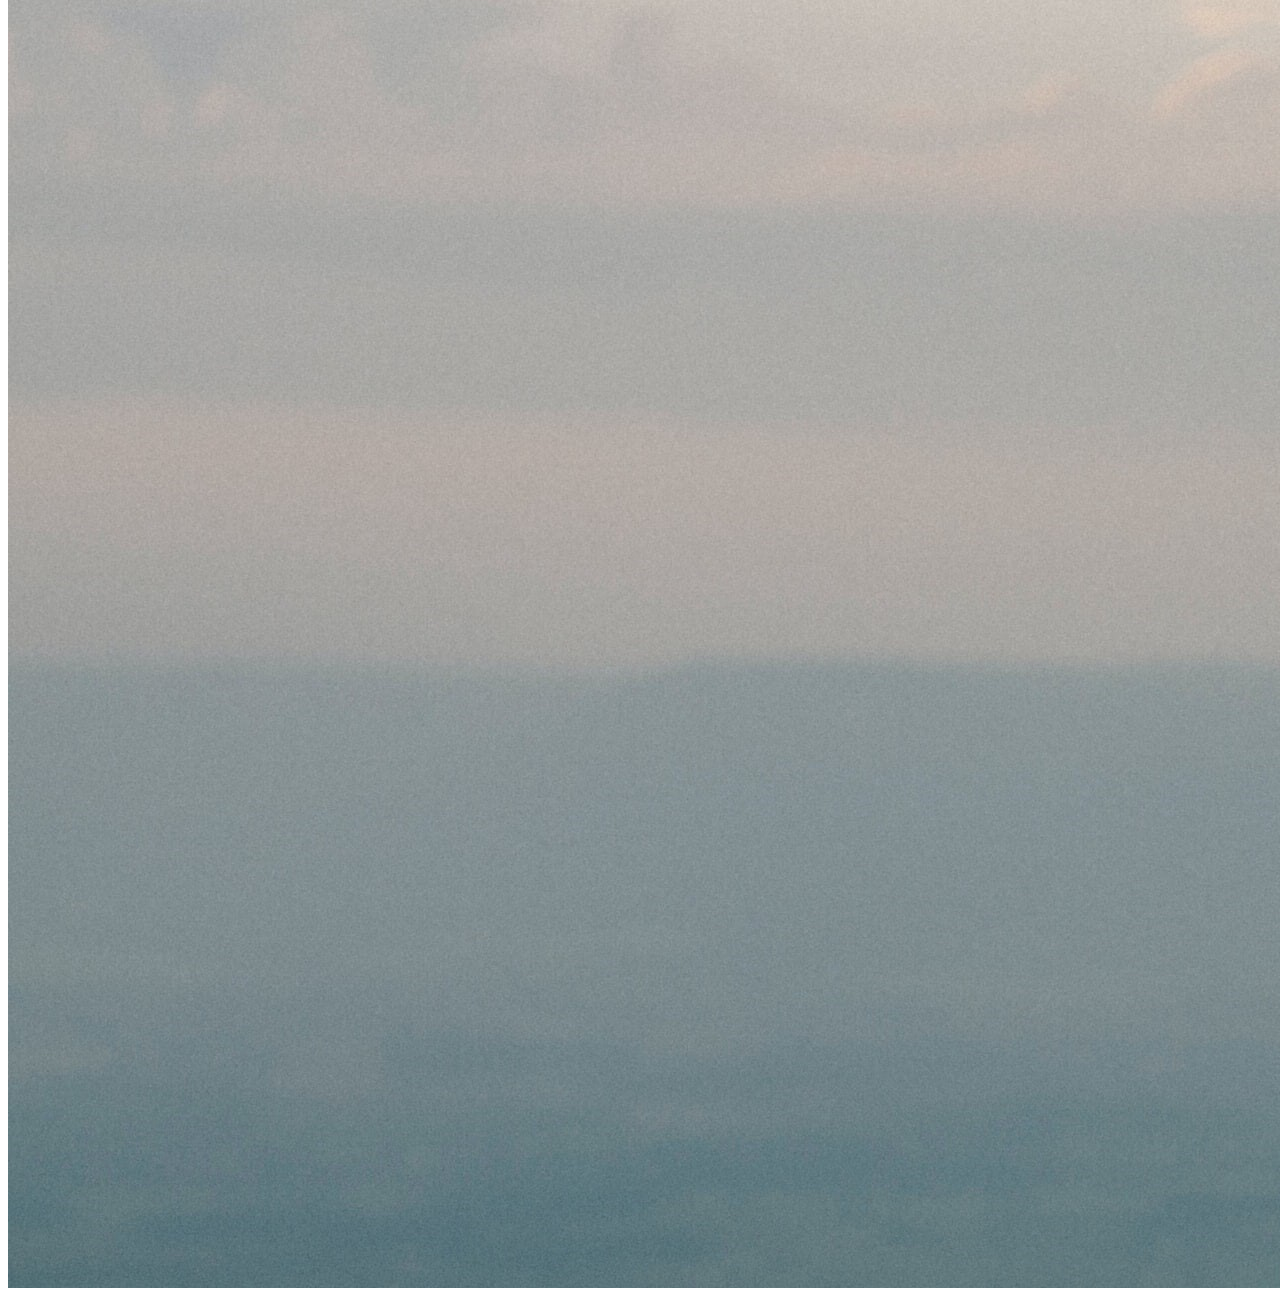
<file: Latihan/myportfolio/latihan1.html>
<!DOCTYPE html>
<html lang="en">
<head>
    <meta charset="UTF-8">
    <meta name="viewport" content="width=device-width, initial-scale=1.0">
    <title>Document</title>
</head>
<body>
    <h1>dksdksjd</h1>

    <img src="./aset/img-hero.jpg" alt="">
    

    
</body>
</html>
</file>
<file: Latihan/myportfolio/style.css>
* {
    font-family: outfit;
}

body {
    margin: 0;
}

/* hero */
#hero {
    background-image: url(./aset/img-hero.jpg);
    background-size: cover;
    height: 500px;
}
</file>
<file: style.css>
/* font */
@import url('https://fonts.googleapis.com/css2?family=DM+Sans:ital,opsz,wght@0,9..40,100..1000;1,9..40,100..1000&family=Outfit:wght@100..900&display=swap');

/* utilities */
* {
    font-family: dm sans;
}

body {
    background-color: #263238;
}

/* navbar */
.navbar {
    position: fixed;
    top: 0;
    width: 100%;
    z-index: 2;
    background: linear-gradient(to bottom, rgba(0, 0, 0, 0.7), transparent);
}

.navbar-brand {
    font-weight: 700;
    color: white;
}

.navbar-nav {
    margin-left: auto;
}

.navbar-nav .nav-link {
    margin-right: 20px;
    color: white;
}

.navbar-nav .vr {
    margin-right: 20px;
}

.navbar-toggler {
    background-color: white;
}

/* navbar */

/* hero */
.hero {
    position: relative;
    width: 100%;
    height: 100vh;
    overflow: hidden;
}

#bg-video {
    position: absolute;
    top: 0;
    left: 0;
    width: 100%;
    height: 100%;
    object-fit: cover;
    z-index: 0;
}

.hero-text {
    position: relative;
    z-index: 1;
    height: 100%;
    display: flex;
    flex-direction: column;
    justify-content: space-between;
    align-items: center;
    text-align: center;
    color: white;
    padding: 2rem;
}

.hero-text .content {
    margin-top: auto;
    margin-bottom: auto;
}

.hero-text h1 {
    font-size: 100px;
}

/* hero */

/* login */
.login {
    margin-top: 100px;
    color: white;
}

.bg-login {
    position: fixed;
    top: 0;
    left: 0;
    width: 100%;
    height: 100%;
    background-image: url(./assets/img-login.jpg);
    background-size: cover;
    background-position: center;
    z-index: -1;
}

/* login */

/* register */
.register {
    margin-top: 100px;
    color: white;
}

.bg-register {
    position: fixed;
    top: 0;
    left: 0;
    width: 100%;
    height: 100%;
    background-image: url(./assets/img-register.jpg);
    background-size: cover;
    background-position: center;
    z-index: -1;
}

/* register */

/* overlay bg */
.overlay {
    position: fixed;
    top: 0;
    left: 0;
    width: 100%;
    height: 100%;
    background: rgba(0, 0, 0, 0.75);
    display: flex;
    justify-content: center;
    align-items: center;
    color: white;
    text-align: center;
}

/* overlay bg*/

/* game */
.product {
    margin-top: 100px;
    color: white;
}

.product .item img {
    width: 100%;
}

.product .item {
    position: relative;
    overflow: hidden;
}

.product .item figcaption {
    position: absolute;
    bottom: -3rem;
    background-color: rgba(0, 0, 0, 0.76);
    padding: 1rem 0;
    width: 100%;
    text-align: center;
    transition: all 200ms;
}

.product .item:hover figcaption {
    bottom: 0;
}

.product .game {
    text-decoration: none;
    color: white;
    font-weight: 700;
}

/* game */

/* detail */
.bg-detail {
    position: fixed;
    top: 0;
    left: 0;
    width: 100%;
    height: 100%;
    background-image: url(./assets/img-detail1.jpg);
    background-size: cover;
    background-position: center;
    z-index: -1;
}

.detail {
  margin-top: 100px;
  color: whitesmoke;
}

.detail .card {
  background-color: #26323824;
  backdrop-filter: blur(50px);
  color: white;
}

.detail .card .btn {
  color: white;
  width: 100%;
}

.detail .card .btn:hover {
  color: grey;
  width: 100%;
}

/* detail */

/* payment */
.payment {
    margin-top: 100px;
    color: white;
}
/* payment */

/* success */
.success {
    margin-top: 100px;
    color: white;
}

.bg-success {
    position: fixed;
    top: 0;
    left: 0;
    width: 100%;
    height: 100%;
    background-image: url(./assets/img-success.jpg);
    background-size: cover;
    background-position: center;
    z-index: -1;
}
/* success */

/* transaksi */
.transaksi {
    margin-top: 100px;
    color: white;
}
/* transaksi */
</file>
<file: Latihan/latihan2.css>
img {
    width: 400px;
}
</file>
<file: Latihan/latihan3.css>
.carousel-item img {
    height: 500px;
    object-fit: cover;
} 

.game .card {
    width: 100%;
}
</file>
